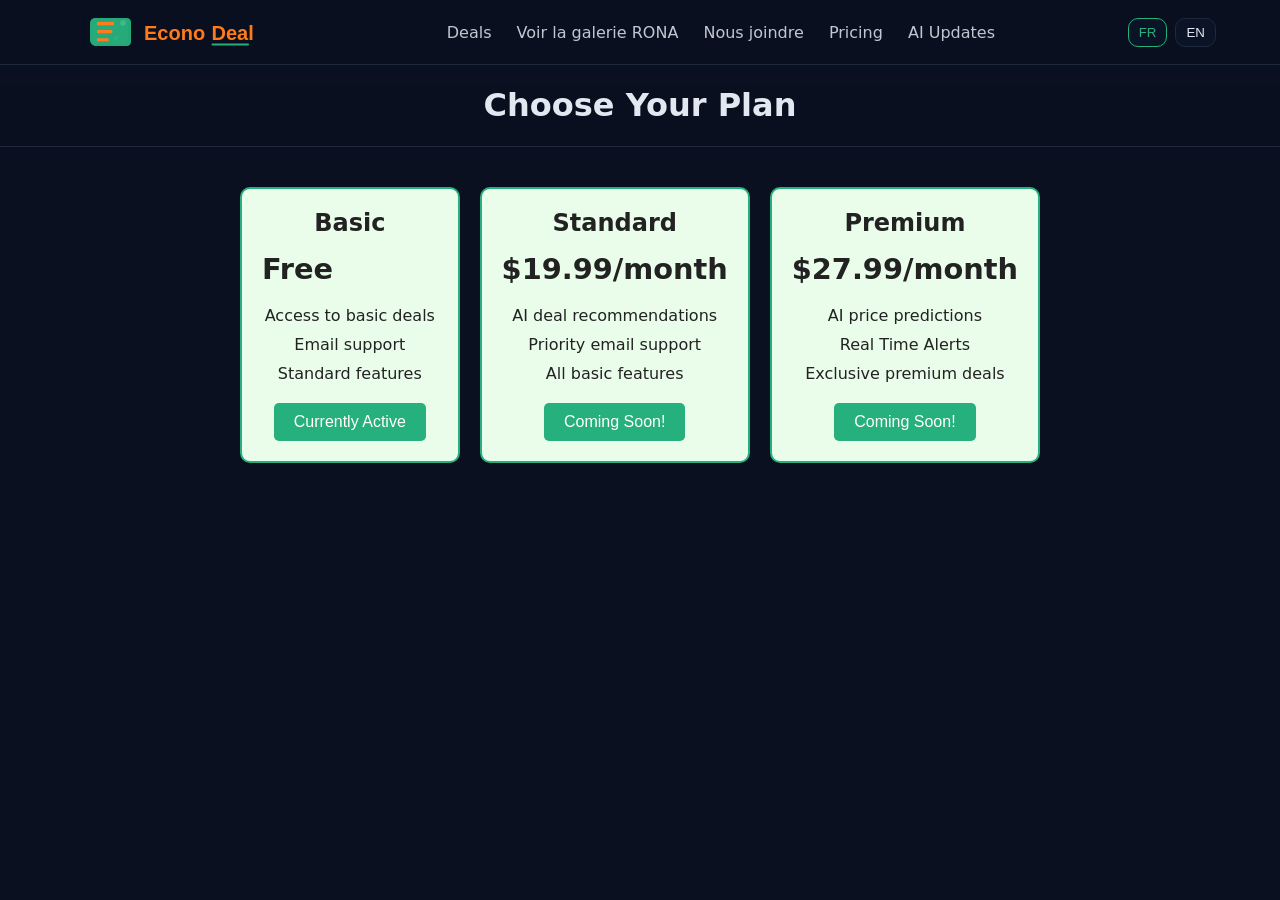
<file: pages/pricing.html>
<!DOCTYPE html>
<html lang="en">
<head>
  <meta charset="UTF-8">
  <meta name="viewport" content="width=device-width, initial-scale=1.0">
  <title>Pricing Plans | EconoDeal</title>
  <link rel="stylesheet" href="../assets/css/style.css">
</head>
<header>
  <div class="nav container">
    <div class="brand">
      <img src="../logo.svg" alt="EconoDeal" width="250" height="40">
    </div>
    <nav>
      <a href="..">Deals</a>
      <a href="../pages/rona_gallery.html" data-i18n="viewAllRona">Voir la galerie RONA</a>
      <a href="mailto:ocousineau40@gmail.com" data-i18n="contact">Nous joindre</a>
	  <a href="pricing.html">Pricing</a>
	  <a href="updates.html">AI Updates</a>
    </nav>
    <div class="lang">
      <button data-lang="fr" class="active">FR</button>
      <button data-lang="en">EN</button>
    </div>
  </div>
</header>
<body>
  <header>
    <h1 style="text-align: center;">Choose Your Plan</h1>
  </header>

  <main>
<section class="pricing-section">
  <div class="pricing-box featured">
    <h2 style="color:#222;" >Basic</h2>
    <p class="price">Free</p>
    <ul>
      <li>Access to basic deals</li>
      <li>Email support</li>
      <li>Standard features</li>
    </ul>
    <button>Currently Active</button>
  </div>

  <div class="pricing-box featured">
    <h2 style="color:#222;">Standard</h2>
    <p class="price" >$19.99/month</p>
    <ul>
      <li>AI deal recommendations</li>
      <li>Priority email support</li>
      <li>All basic features</li>
    </ul>
    <button>Coming Soon!</button>
  </div>

  <div class="pricing-box featured">
    <h2 style="color:#222;">Premium</h2>
    <p class="price">$27.99/month</p>
    <ul>
      <li>AI price predictions</li>
      <li>Real Time Alerts</li>
      <li>Exclusive premium deals</li>
    </ul>
    <button>Coming Soon!</button>
  </div>
</section>
  </main>
</body>
</html>
</file>
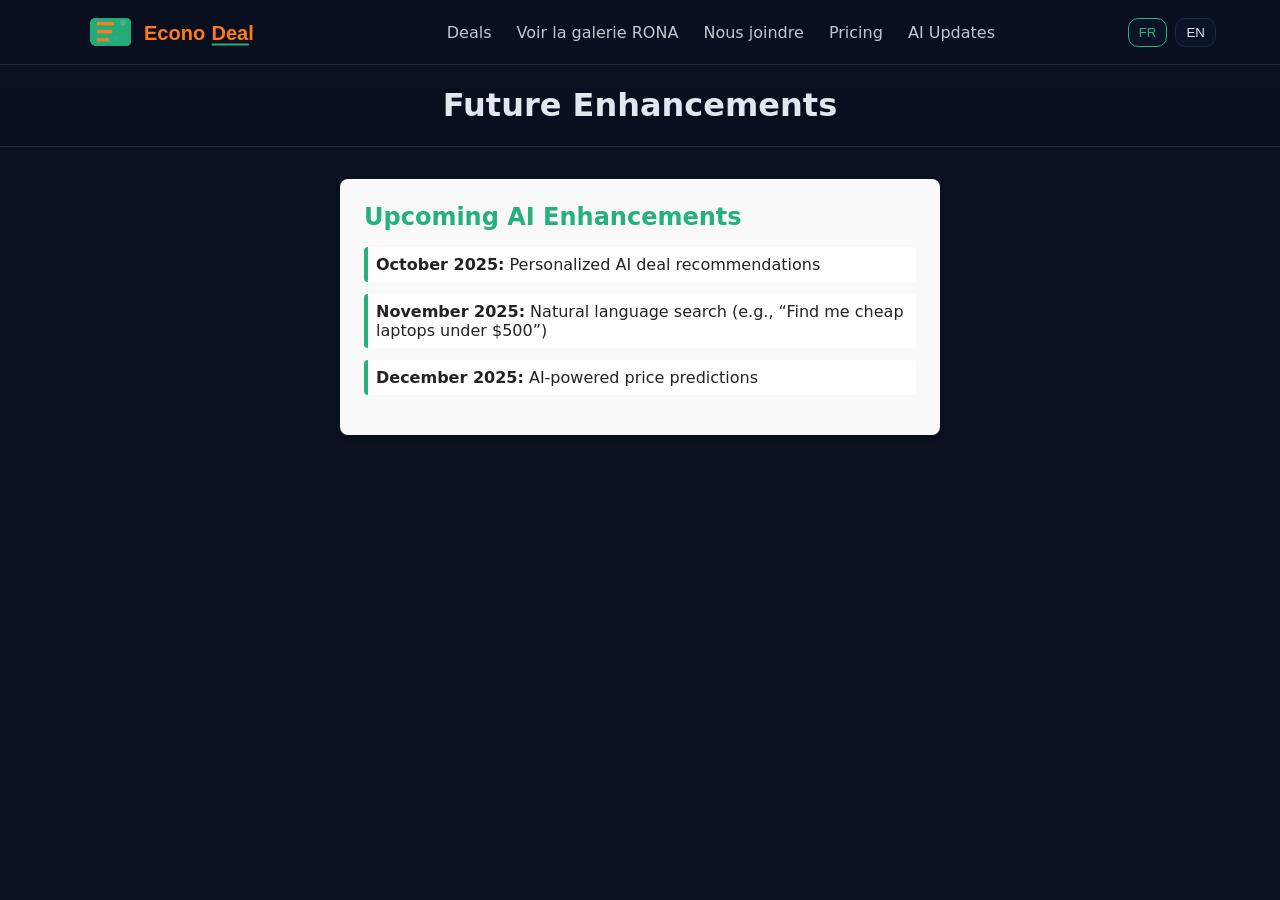
<file: pages/updates.html>
<!DOCTYPE html>
<html lang="en">
<head>
  <meta charset="UTF-8">
  <meta name="viewport" content="width=device-width, initial-scale=1.0">
  <title>AI Updates | EconoDeal</title>
  <link rel="stylesheet" href="../assets/css/style.css">
</head>
<header>
  <div class="nav container">
    <div class="brand">
      <img src="../logo.svg" alt="EconoDeal" width="250" height="40">
    </div>
    <nav>
      <a href="#deals">Deals</a>
      <a href="../pages/rona_gallery.html" data-i18n="viewAllRona">Voir la galerie RONA</a>
      <a href="mailto:ocousineau40@gmail.com" data-i18n="contact">Nous joindre</a>
	  <a href="pricing.html">Pricing</a>
	  <a href="updates.html">AI Updates</a>
    </nav>
    <div class="lang">
      <button data-lang="fr" class="active">FR</button>
      <button data-lang="en">EN</button>
    </div>
  </div>
</header>
<body>
  <header>
    <h1 style="text-align: center;">Future Enhancements</h1>
  </header>

  <main>
    <section class="updates">
      <h2>Upcoming AI Enhancements</h2>
      <ul>
		<li style="color:#222;"><strong>October 2025:</strong> Personalized AI deal recommendations</li>
		<li style="color:#222;"><strong>November 2025:</strong> Natural language search (e.g., “Find me cheap laptops under $500”)</li>
		<li style="color:#222;"><strong>December 2025:</strong> AI-powered price predictions</li>

      </ul>
    </section>
  </main>
</body>
</html>
</file>
<file: assets/css/style.css>
:root{
  --bg:#0b1020;--card:#0f172a;--muted:#94a3b8;--fg:#e2e8f0;--brand:#25b07d;--brand2:#7dd3fc;--border:#1e293b;
}
*{box-sizing:border-box}
html,body{margin:0;padding:0}
body{font-family:system-ui,-apple-system,Segoe UI,Roboto,Ubuntu,Helvetica,Arial,sans-serif;background:var(--bg);color:var(--fg)}
.container{max-width:1200px;margin:0 auto;padding:24px}
header{position:sticky;top:0;background:rgba(11,16,32,.9);backdrop-filter:blur(8px);border-bottom:1px solid var(--border);z-index:20}
.nav{display:flex;align-items:center;justify-content:space-between;padding:12px 24px}
.brand{display:flex;gap:12px;align-items:center}
.brand h1{font-size:18px;margin:0;color:var(--fg)}
nav a{color:var(--fg);text-decoration:none;margin:0 10px;opacity:.85}
nav a:hover{opacity:1}
.lang{display:flex;gap:8px}
.lang button{background:#0b1327;color:var(--fg);border:1px solid var(--border);padding:6px 10px;border-radius:10px;cursor:pointer}
.lang button.active{border-color:var(--brand);color:var(--brand)}
.hero{display:grid;grid-template-columns:1.2fr .8fr;gap:24px;padding:40px 24px}
.hero .card{background:linear-gradient(180deg,#0b1327,#0b1020);border:1px solid var(--border);border-radius:16px;padding:24px}
h2{margin:0 0 8px 0}
p.sub{color:var(--muted);margin:0 0 16px 0}
.controls{display:flex;flex-wrap:wrap;gap:10px;margin:16px 0}
.controls input,.controls select{background:#0b1327;border:1px solid var(--border);color:var(--fg);padding:10px 12px;border-radius:12px;outline:0}
.grid{display:grid;grid-template-columns:repeat(auto-fill,minmax(240px,1fr));gap:16px}
.card{background:var(--card);border:1px solid var(--border);border-radius:16px;overflow:hidden;position:relative}
.pic{display:block;height:180px;background:#0b1327;overflow:hidden;text-align:center}
.pic img{width:100%;height:100%;object-fit:contain;display:block}
.tag{position:absolute;top:10px;left:10px;background:var(--brand);color:#06291e;padding:4px 8px;border-radius:999px;font-size:12px;font-weight:700}
.info{padding:12px}
.title{font-size:14px;margin:0 0 6px 0;line-height:1.4}
.price{display:flex;align-items:baseline;gap:8px}
.sale{font-weight:800;color:var(--brand)}
.reg{text-decoration:line-through;opacity:.6}
.meta{display:flex;gap:8px;flex-wrap:wrap;margin-top:8px;color:var(--muted);font-size:12px}
.actions{display:flex;gap:8px;margin-top:10px}
.actions a{flex:1;text-align:center;text-decoration:none;background:#0b1327;border:1px solid var(--border);color:var(--fg);padding:8px;border-radius:10px;font-size:13px}
.actions a:hover{border-color:var(--brand)}
.section{padding:40px 24px}
.section h3{margin:0 0 12px 0}
.badge{display:inline-block;background:#0b1327;border:1px solid var(--border);padding:4px 8px;border-radius:8px;margin:4px;color:var(--muted);font-size:12px}
footer{border-top:1px solid var(--border);padding:24px;text-align:center;color:var(--muted)}
@media(max-width:900px){.hero{grid-template-columns:1fr}}
/* Shared nav active state */
nav a.active {
  font-weight: bold;
  color: #25b07d;
  border-bottom: 2px solid #25b07d;
}

/* Updates page */
.updates {
  max-width: 600px;
  margin: 2rem auto;
  padding: 1.5rem;
  background: #f9f9f9;
  border-radius: 8px;
  box-shadow: 0 2px 6px rgba(0,0,0,0.1);
}

.updates h2 {
  margin-bottom: 1rem;
  color: #25b07d;
}

.updates ul {
  list-style: none;
  padding: 0;
}

.updates li {
  margin: 0.75rem 0;
  padding: 0.5rem;
  border-left: 4px solid #25b07d;
  background: #fff;
  border-radius: 4px;
}

/* Premium button */
.premium-btn {
  background: #ff9800;
  color: #fff;
}

.updates-page {
  color: #222;              /* Dark text */
  font-size: 1rem;          /* Normal size */
  line-height: 1.6;         /* Good readability */
}

.updates-page h1, 
.updates-page h2 {
  color: #111;              /* Even darker for headings */
  font-weight: bold;
}

.pricing-section {
  display: flex;
  justify-content: center;
  gap: 20px;
  margin: 40px auto;
  max-width: 800px;
}

.pricing-box {
  flex: 1;
  background: #e9fdea;
  border: 2px solid #ddd;
  border-radius: 10px;
  text-align: center;
  padding: 20px;
  transition: transform 0.2s, box-shadow 0.2s;
}

.pricing-box:hover {
  transform: translateY();
  box-shadow: 5px 5px 5px 5px rgba(155, 185, 130, 0.822);
}

.pricing-box h2 {
  margin-bottom: 10px;
  font-size: 1.5rem;
}

.price {
  font-size: 1.8rem;
  font-weight: bold;
  margin: 15px 0;
  color: #222;
}

.pricing-box ul {
  list-style: none;
  padding: 0;
  margin: 20px 0;
}

.pricing-box li {
  margin: 10px 0;
  color: #222;
}

.pricing-box button {
  background: #25b07d; 
  color: #fff;
  border: none;
  padding: 10px 20px;
  font-size: 1rem;
  border-radius: 5px;
  cursor: pointer;
  transition: background 0.5s;
}

.pricing-box button:hover {
  background: #25b07d;
}

.featured {
  border-color: #25b07d;
  transform: scale(1);
}
</file>
